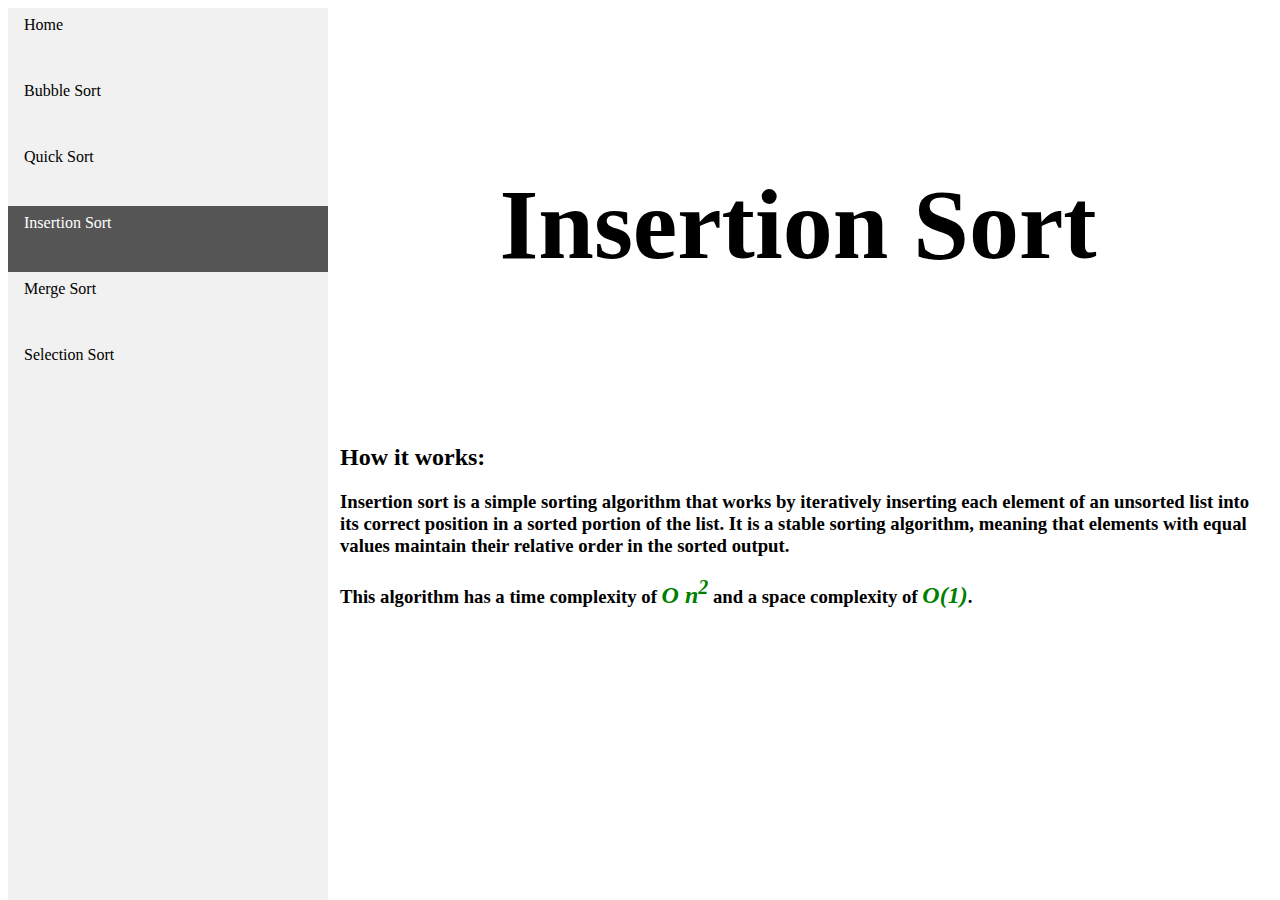
<file: insertionsort.html>
<!DOCTYPE html>
<html lang="en">
<head>
    <meta charset="UTF-8">
    <meta name="viewport" content="width=device-width, initial-scale=1.0">
    <title>Insertion Sort</title>
    <link rel="stylesheet" href="indexStylesheet.css">
</head>
<body>
    <header>
        <nav class="nav-bar">
        <ul class="nav-links">
            <li class="nav-title">
                <a href="index.html">Home</a>
            </li>
            <li class="nav-items">
                <a class="nav-item" href="bubblesort.html">Bubble Sort</a>
            </li>
            <li class="nav-items">
                <a class="nav-item" href="quicksort.html">Quick Sort</a>
            </li>
            <li class="nav-items">
                <a class="active" href="insertionsort.html">Insertion Sort</a>
            </li>
            <li class="nav-items">
                <a class="nav-item" href="mergesort.html">Merge Sort</a>
            </li>
            <li class="nav-items">
                <a class="nav-item" href="selectionsort.html">Selection Sort</a>
            </li>
        </ul>
        </nav>
    </header>
    <div class="text-items">
        <div class="title">
                Insertion Sort
        </div>
        <div class="explanation">
            <h2>
                How it works:
            </h2>
            <h3>
                Insertion sort is a simple sorting algorithm that works by iteratively inserting each element of an unsorted
                list into its correct position in a sorted portion of the list. It is a stable sorting algorithm, 
                meaning that elements with equal values maintain their relative order in the sorted output.
            </h3>
            <h3>This algorithm has a time complexity of <i class="word">O n<sup>2</sup></i> and a space complexity of <i class="word">O(1)</i>.</h3> 
        </div>
    </div>
</body>
</html>
</file>
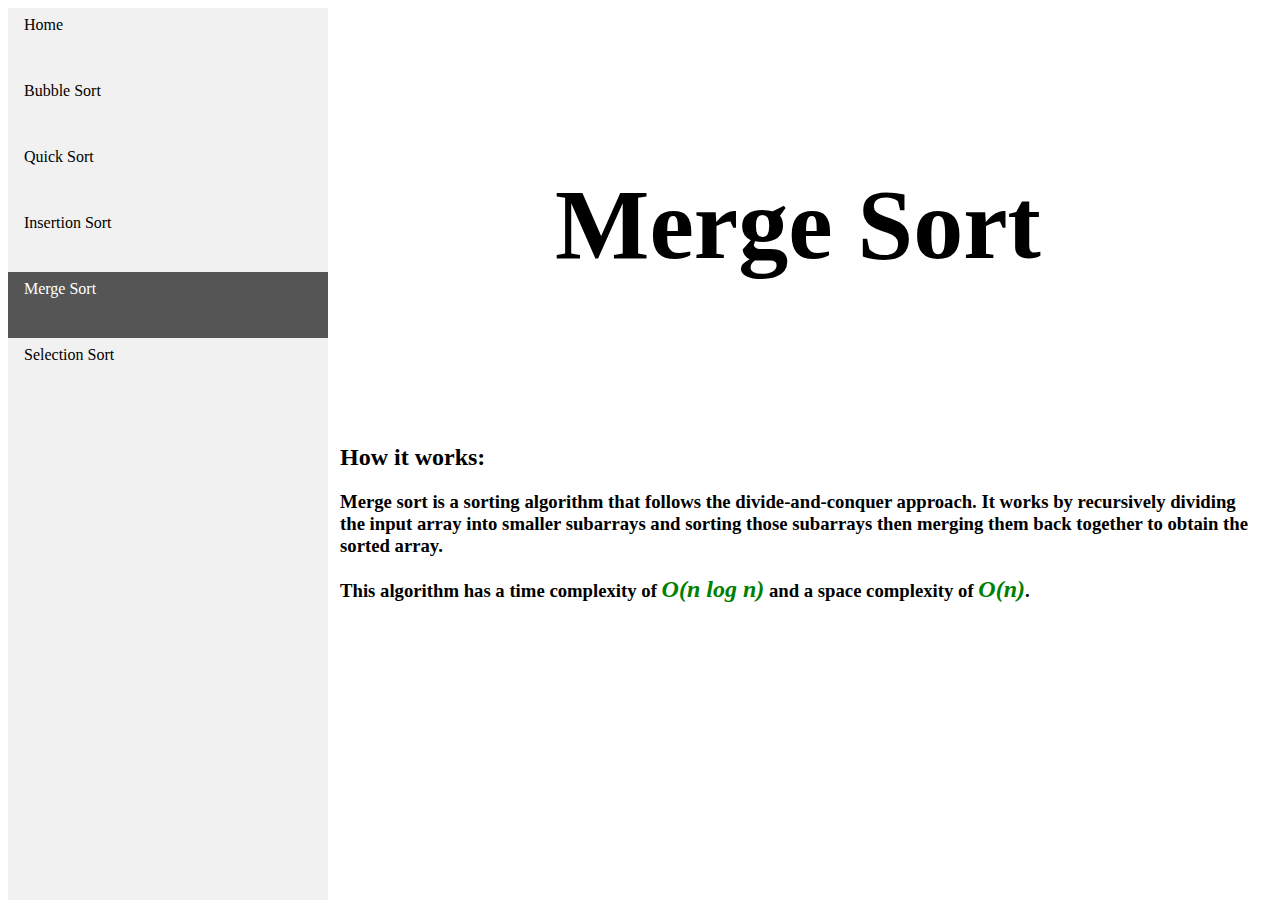
<file: mergesort.html>
<!DOCTYPE html>
<html lang="en">
<head>
    <meta charset="UTF-8">
    <meta name="viewport" content="width=device-width, initial-scale=1.0">
    <title>Merge Sort</title>
    <link rel="stylesheet" href="indexStylesheet.css">
</head>
<body>
    <header>
        <nav class="nav-bar">
        <ul class="nav-links">
            <li class="nav-title">
                <a href="index.html">Home</a>
            </li>
            <li class="nav-items">
                <a class="nav-item" href="bubblesort.html">Bubble Sort</a>
            </li>
            <li class="nav-items">
                <a class="nav-item" href="quicksort.html">Quick Sort</a>
            </li>
            <li class="nav-items">
                <a class="nav-item" href="insertionsort.html">Insertion Sort</a>
            </li>
            <li class="nav-items">
                <a class="active" href="mergesort.html">Merge Sort</a>
            </li>
            <li class="nav-items">
                <a class="nav-item" href="selectionsort.html">Selection Sort</a>
            </li>
        </ul>
        </nav>
    </header>
    <div class="text-items">
        <div class="title">Merge Sort</div>
        <div class="explanation">
            <h2>
                How it works:
            </h2>
            <h3>Merge sort is a sorting algorithm that follows the divide-and-conquer approach. It works by recursively
                dividing the input array into
                smaller subarrays and sorting those subarrays then merging them back together to obtain the sorted array.
            </h3>
            <h3>This algorithm has a time complexity of <i class="word">O(n log n)</i> and a space complexity of <i class="word">O(n)</i>.</h3>
        </div>
    </div>
</body>
</html>
</file>
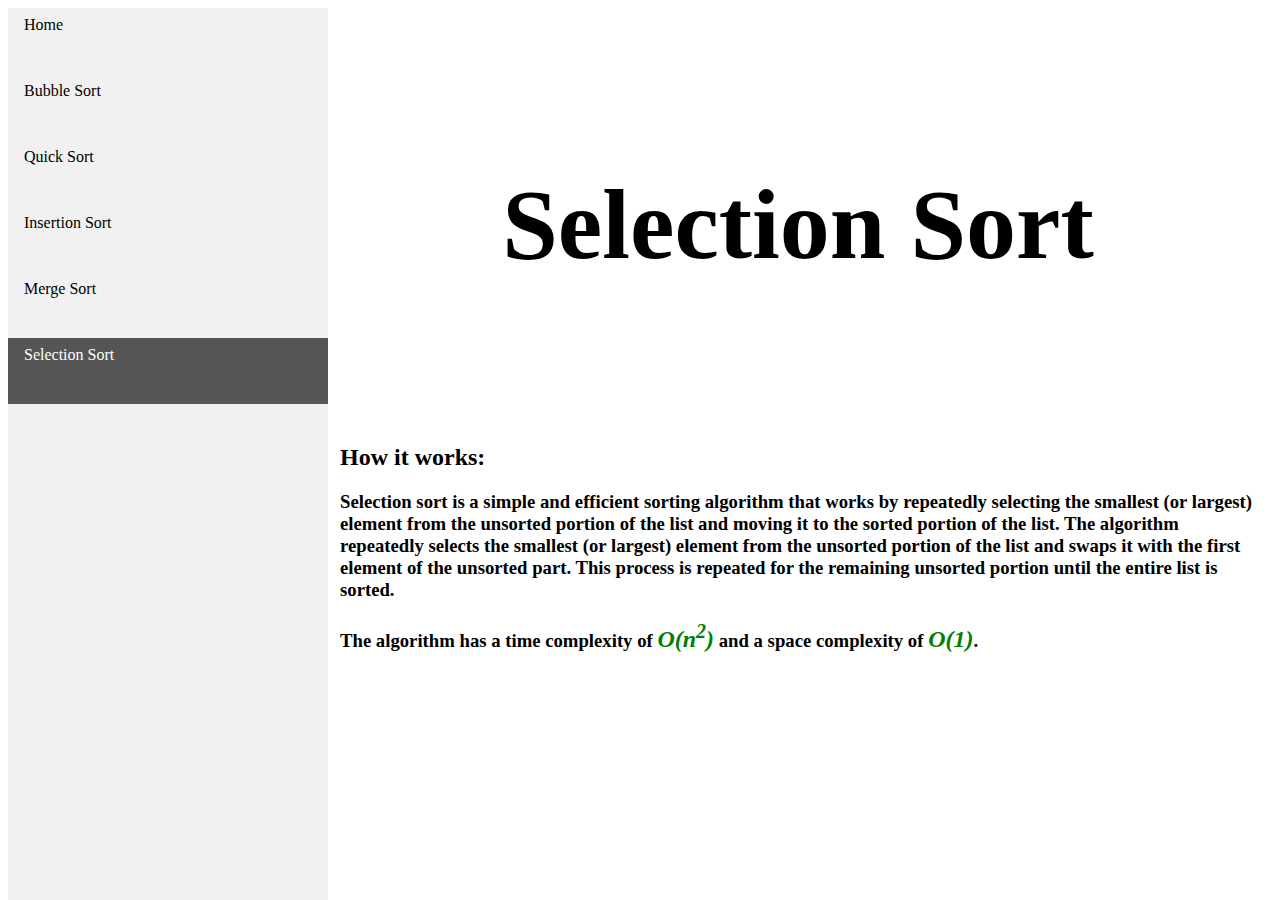
<file: selectionsort.html>
<!DOCTYPE html>
<html lang="en">
<head>
    <meta charset="UTF-8">
    <meta name="viewport" content="width=device-width, initial-scale=1.0">
    <title>Selection Sort</title>
    <link rel="stylesheet" href="indexStylesheet.css">
</head>
<body>
    <header>
        <nav class="nav-bar">
        <ul class="nav-links">
            <li class="nav-title">
                <a href="index.html">Home</a>
            </li>
            <li class="nav-items">
                <a class="nav-item" href="bubblesort.html">Bubble Sort</a>
            </li>
            <li class="nav-items">
                <a class="nav-item" href="quicksort.html">Quick Sort</a>
            </li>
            <li class="nav-items">
                <a class="nav-item" href="insertionsort.html">Insertion Sort</a>
            </li>
            <li class="nav-items">
                <a class="nav-item" href="mergesort.html">Merge Sort</a>
            </li>
            <li class="nav-items">
                <a class="active" href="selectionsort.html">Selection Sort</a>
            </li>
        </ul>
        </nav>
    </header>
    <div class="text-items">
        <div class="title">Selection Sort</div>
        <div class="explanation">
            <h2>How it works:</h2>
            <h3>Selection sort is a simple and efficient sorting algorithm that works by repeatedly selecting the 
                smallest (or largest) element from the unsorted portion of the list and moving it to the sorted 
                portion of the list.
                The algorithm repeatedly selects the smallest (or largest) element from the unsorted portion of the
                 list and swaps it with the first element of the unsorted part. This process is repeated for the 
                 remaining unsorted portion until the entire list is sorted. 
            </h3>
            <h3>The algorithm has a time complexity of <i class="word">O(n<sup>2</sup>)</i> and a space complexity of <i class="word">O(1)</i>.</h3>
        </div>
    </div>
</body>
</html>
</file>
<file: indexStylesheet.css>
ul {
    list-style-type: none;
    margin: 0;
    padding: 0;
    width: 25%;
    background-color: #f1f1f1;
    height: 100%;
    position: fixed;
    overflow: auto;
}
li a {
    display: block;
    color: #000;
    padding: 8px 16px;
    text-decoration: none;
    height:50px;
}
li a:hover {
    background-color: #555;
    color: white;
}

.text-items {
    margin-left: 25%;
    padding: 16px; 
}

.title {
    font-size: 100px;
    font-weight: bold;
    display:flex;
    justify-content: center;
    align-items: center;
    height:400px;
}

.paragraph {
    font-size: 16px;
    line-height: 1.5;
    text-align: center;
}

.word{
    color:green;
    font-size: 24px;
}
.active {
    background-color: #555;
    color: white;
  }
</file>
